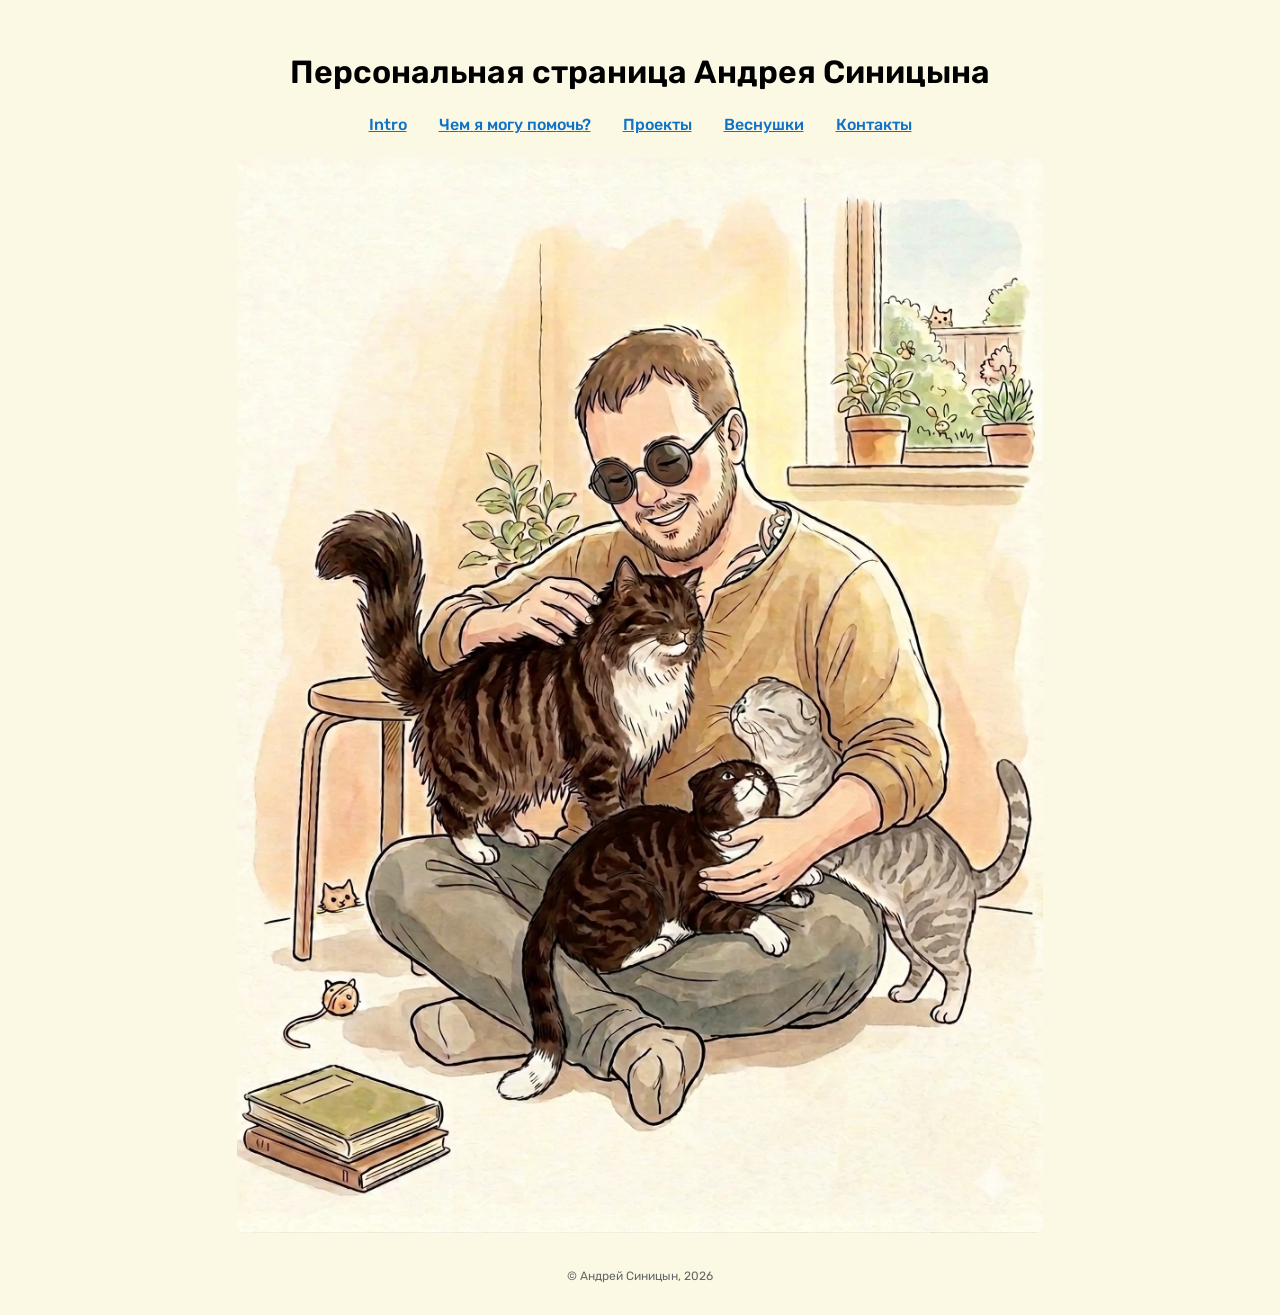
<file: index.html>
<!DOCTYPE html>
<html lang="ru">
<head>
    <meta charset="UTF-8">
    <meta name="viewport" content="width=device-width, initial-scale=1.0">
    <title>Персональная страница Андрея Синицына</title>
    <meta property="og:type" content="website">
    <meta property="og:site_name" content="Андрей Синицын">
    <meta property="og:locale" content="ru_RU">
    <meta property="og:title" content="Андрей Синицын">
    <meta property="og:description" content="Персональная страница Андрея Синицына: инфраструктура, консалтинг, проекты и веснушки.">
    <meta property="og:url" content="https://andrey.sinits.in/index.html">
    <meta name="twitter:card" content="summary">
    <meta name="description" content="Персональная страница Андрея Синицына: инфраструктура, консалтинг, проекты и веснушки.">
    <link rel="preconnect" href="https://fonts.googleapis.com">
    <link rel="preconnect" href="https://fonts.gstatic.com" crossorigin>
    <link href="https://fonts.googleapis.com/css2?family=Rubik:ital,wght@0,300..900;1,300..900&display=swap" rel="stylesheet">
    <link rel="icon" href="/favicon.ico" sizes="any">
    <link rel="icon" type="image/png" sizes="32x32" href="/favicon-32x32.png">
    <link rel="icon" type="image/png" sizes="16x16" href="/favicon-16x16.png">
    <link rel="apple-touch-icon" href="/apple-touch-icon.png">
    <link rel="manifest" href="/site.webmanifest">
    <link rel="stylesheet" href="/styles.css">
    <!-- Yandex.Metrika counter --> <script type="text/javascript" > (function(m,e,t,r,i,k,a){m[i]=m[i]||function(){(m[i].a=m[i].a||[]).push(arguments)}; m[i].l=1*new Date(); for (var j = 0; j < document.scripts.length; j++) {if (document.scripts[j].src === r) { return; }} k=e.createElement(t),a=e.getElementsByTagName(t)[0],k.async=1,k.src=r,a.parentNode.insertBefore(k,a)}) (window, document, "script", "https://mc.yandex.ru/metrika/tag.js", "ym"); ym(94770111, "init", { clickmap:true, trackLinks:true, accurateTrackBounce:true }); </script><!-- /Yandex.Metrika counter -->
</head>
<body>
    <noscript><div><img src="https://mc.yandex.ru/watch/94770111" style="position:absolute; left:-9999px;" alt=""></div></noscript>
    <h1>Персональная страница Андрея Синицына</h1>

    <nav>
        <a href="/intro.html">Intro</a>
        <a class="blink-link" href="/services.html"><span style="--i:0">Ч</span><span style="--i:1">е</span><span style="--i:2">м</span> <span style="--i:3">я</span> <span style="--i:4">м</span><span style="--i:5">о</span><span style="--i:6">г</span><span style="--i:7">у</span> <span style="--i:8">п</span><span style="--i:9">о</span><span style="--i:10">м</span><span style="--i:11">о</span><span style="--i:12">ч</span><span style="--i:13">ь</span><span style="--i:14">?</span></a>
        <a href="/projects.html">Проекты</a>
        <a href="/freckles.html">Веснушки</a>
        <a href="/contacts.html">Контакты</a>
    </nav>

    <div class="hero">
        <a href="/intro.html"><img src="/pic3.webp" alt="Andrey Sinitsyn"></a>
    </div>

    <footer>&copy; Андрей Синицын, 2026</footer>
    <script src="/script.js" defer></script>
</body>
</html>
</file>
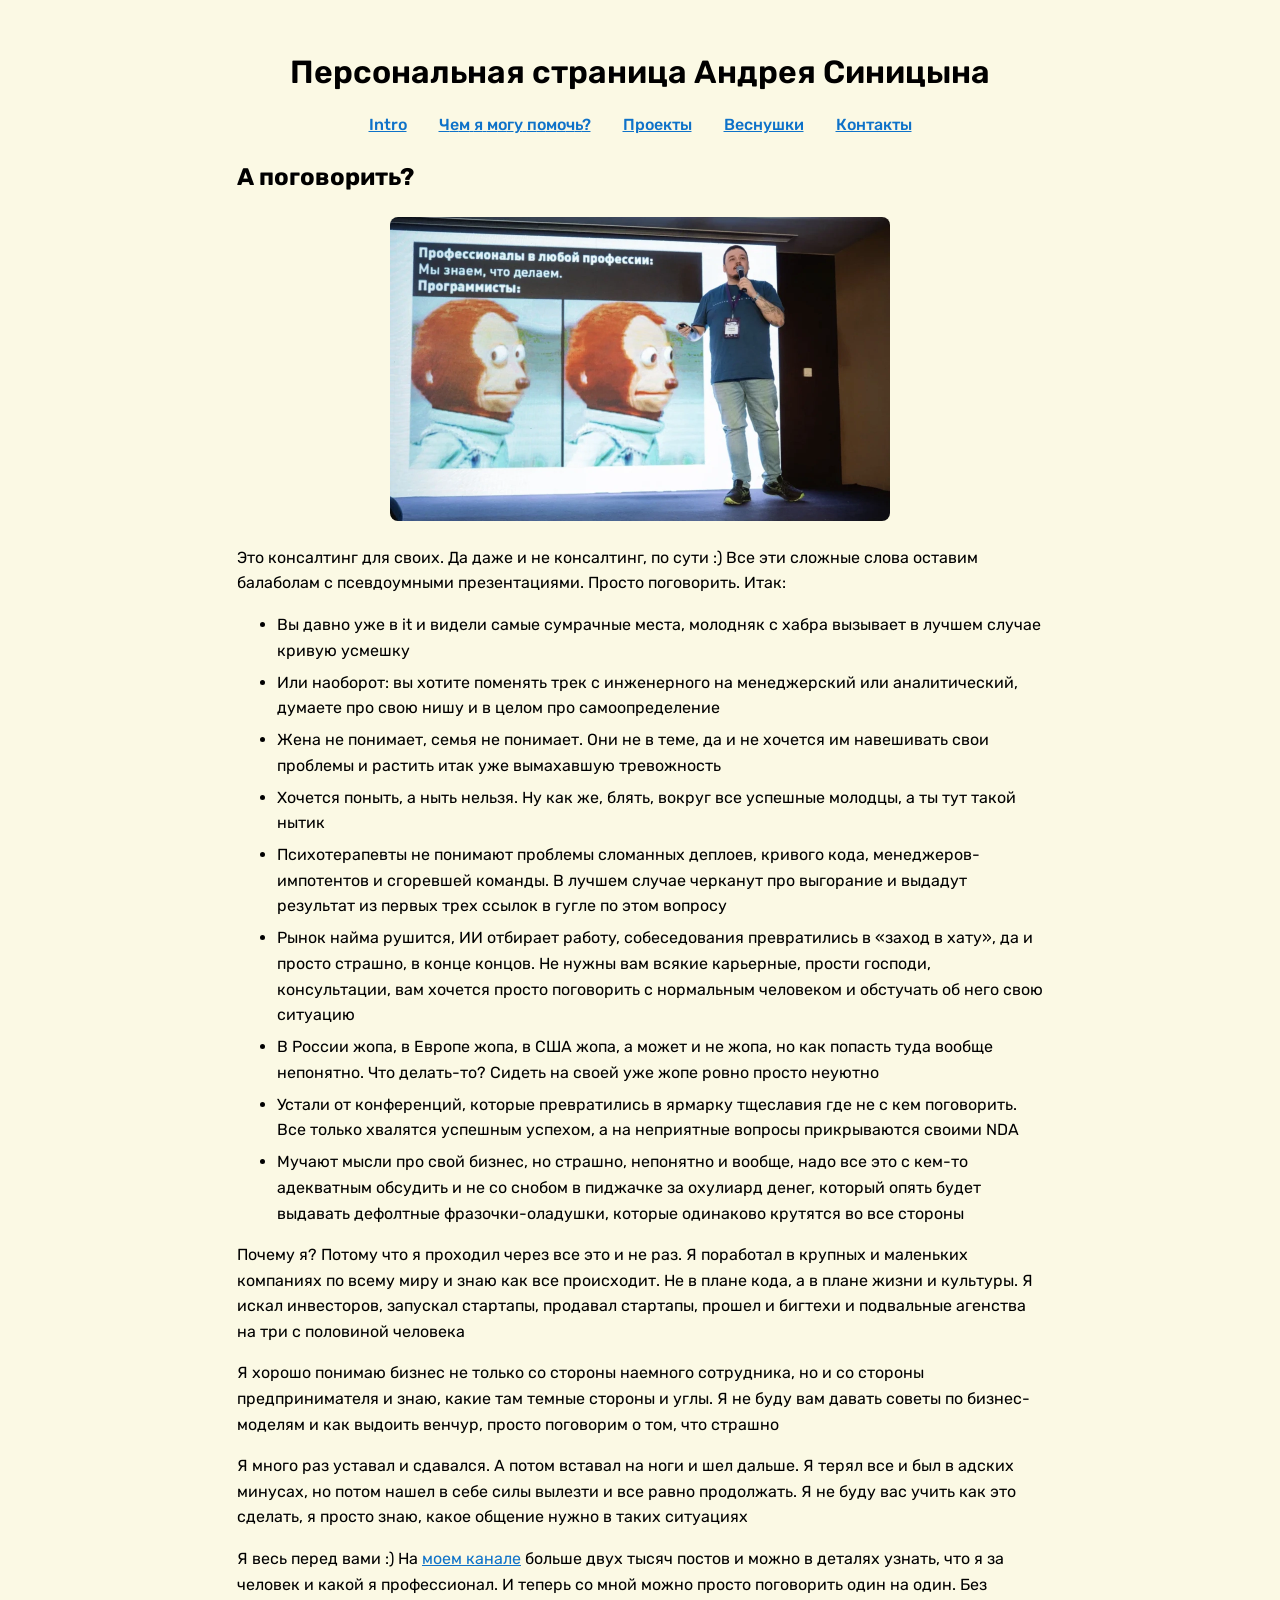
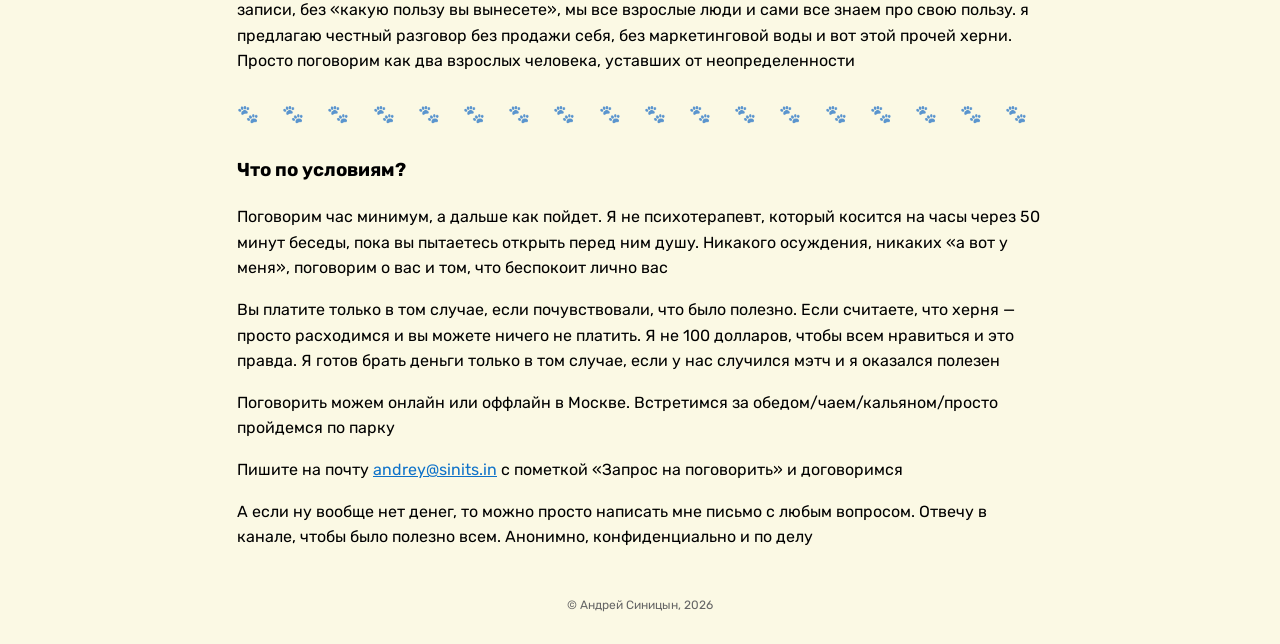
<file: consulting_private_talk.html>
<!DOCTYPE html>
<html lang="ru">
<head>
    <meta charset="UTF-8">
    <meta name="viewport" content="width=device-width, initial-scale=1.0">
    <title>Консультации — Андрей Синицын</title>
    <meta property="og:type" content="website">
    <meta property="og:site_name" content="Андрей Синицын">
    <meta property="og:locale" content="ru_RU">
    <meta property="og:title" content="А поговорить?">
    <meta property="og:description" content="Консалтинг для своих — просто разговор для тех, кто давно в IT и видел самые сумрачные места.">
    <meta property="og:url" content="https://andrey.sinits.in/consulting_private_talk.html">
    <meta name="twitter:card" content="summary">
    <meta name="description" content="Консалтинг для своих — просто разговор для тех, кто давно в IT и видел самые сумрачные места.">
    <link rel="preconnect" href="https://fonts.googleapis.com">
    <link rel="preconnect" href="https://fonts.gstatic.com" crossorigin>
    <link href="https://fonts.googleapis.com/css2?family=Rubik:ital,wght@0,300..900;1,300..900&display=swap" rel="stylesheet">
    <link rel="icon" href="/favicon.ico" sizes="any">
    <link rel="icon" type="image/png" sizes="32x32" href="/favicon-32x32.png">
    <link rel="icon" type="image/png" sizes="16x16" href="/favicon-16x16.png">
    <link rel="apple-touch-icon" href="/apple-touch-icon.png">
    <link rel="manifest" href="/site.webmanifest">
    <link rel="stylesheet" href="/styles.css">
    <!-- Yandex.Metrika counter --> <script type="text/javascript" > (function(m,e,t,r,i,k,a){m[i]=m[i]||function(){(m[i].a=m[i].a||[]).push(arguments)}; m[i].l=1*new Date(); for (var j = 0; j < document.scripts.length; j++) {if (document.scripts[j].src === r) { return; }} k=e.createElement(t),a=e.getElementsByTagName(t)[0],k.async=1,k.src=r,a.parentNode.insertBefore(k,a)}) (window, document, "script", "https://mc.yandex.ru/metrika/tag.js", "ym"); ym(94770111, "init", { clickmap:true, trackLinks:true, accurateTrackBounce:true }); </script><!-- /Yandex.Metrika counter -->
</head>
<body>
    <noscript><div><img src="https://mc.yandex.ru/watch/94770111" style="position:absolute; left:-9999px;" alt=""></div></noscript>
    <h1><a href="/">Персональная страница Андрея Синицына</a></h1>

    <nav>
        <a href="/intro.html">Intro</a>
        <a class="blink-link" href="/services.html"><span style="--i:0">Ч</span><span style="--i:1">е</span><span style="--i:2">м</span> <span style="--i:3">я</span> <span style="--i:4">м</span><span style="--i:5">о</span><span style="--i:6">г</span><span style="--i:7">у</span> <span style="--i:8">п</span><span style="--i:9">о</span><span style="--i:10">м</span><span style="--i:11">о</span><span style="--i:12">ч</span><span style="--i:13">ь</span><span style="--i:14">?</span></a>
        <a href="/projects.html">Проекты</a>
        <a href="/freckles.html">Веснушки</a>
        <a href="/contacts.html">Контакты</a>
    </nav>

    <div class="content">
        <h2>А поговорить?</h2>
        <img class="centered" src="/a_pogovorit.webp">
        <p>Это консалтинг для своих. Да даже и не консалтинг, по сути :) Все эти сложные слова оставим балаболам с псевдоумными презентациями. Просто поговорить. Итак:</p>

        <ul>
            <li>Вы давно уже в it и видели самые сумрачные места, молодняк с хабра вызывает в лучшем случае кривую усмешку</li>
            <li>Или наоборот: вы хотите поменять трек с инженерного на менеджерский или аналитический, думаете про свою нишу и в целом про самоопределение</li>
            <li>Жена не понимает, семья не понимает. Они не в теме, да и не хочется им навешивать свои проблемы и растить итак уже вымахавшую тревожность</li>
            <li>Хочется поныть, а ныть нельзя. Ну как же, блять, вокруг все успешные молодцы, а ты тут такой нытик</li>
            <li>Психотерапевты не понимают проблемы сломанных деплоев, кривого кода, менеджеров-импотентов и сгоревшей команды. В лучшем случае черканут про выгорание и выдадут результат из первых трех ссылок в гугле по этом вопросу</li>
            <li>Рынок найма рушится, ИИ отбирает работу, собеседования превратились в &laquo;заход в хату&raquo;, да и просто страшно, в конце концов. Не нужны вам всякие карьерные, прости господи, консультации, вам хочется просто поговорить с нормальным человеком и обстучать об него свою ситуацию</li>
            <li>В России жопа, в Европе жопа, в США жопа, а может и не жопа, но как попасть туда вообще непонятно. Что делать-то? Сидеть на своей уже жопе ровно просто неуютно</li>
            <li>Устали от конференций, которые превратились в ярмарку тщеславия где не с кем поговорить. Все только хвалятся успешным успехом, а на неприятные вопросы прикрываются своими NDA</li>
            <li>Мучают мысли про свой бизнес, но страшно, непонятно и вообще, надо все это с кем-то адекватным обсудить и не со снобом в пиджачке за охулиард денег, который опять будет выдавать дефолтные фразочки-оладушки, которые одинаково крутятся во все стороны</li>
        </ul>

        <p>Почему я? Потому что я проходил через все это и не раз. Я поработал в крупных и маленьких компаниях по всему миру и знаю как все происходит. Не в плане кода, а в плане жизни и культуры. Я искал инвесторов, запускал стартапы, продавал стартапы, прошел и бигтехи и подвальные агенства на три с половиной человека</p>

        <p>Я хорошо понимаю бизнес не только со стороны наемного сотрудника, но и со стороны предпринимателя и знаю, какие там темные стороны и углы. Я не буду вам давать советы по бизнес-моделям и как выдоить венчур, просто поговорим о том, что страшно</p>

        <p>Я много раз уставал и сдавался. А потом вставал на ноги и шел дальше. Я терял все и был в адских минусах, но потом нашел в себе силы вылезти и все равно продолжать. Я не буду вас учить как это сделать, я просто знаю, какое общение нужно в таких ситуациях</p>

        <p>Я весь перед вами :) На <a href="https://t.me/boombah_in_da_house">моем канале</a> больше двух тысяч постов и можно в деталях узнать, что я за человек и какой я профессионал. И теперь со мной можно просто поговорить один на один. Без записи, без &laquo;какую пользу вы вынесете&raquo;, мы все взрослые люди и сами все знаем про свою пользу. я предлагаю честный разговор без продажи себя, без маркетинговой воды и вот этой прочей херни. Просто поговорим как два взрослых человека, уставших от неопределенности</p>

        <hr>

        <h3>Что по условиям?</h3>
        <p>Поговорим час минимум, а дальше как пойдет. Я не психотерапевт, который косится на часы через 50 минут беседы, пока вы пытаетесь открыть перед ним душу. Никакого осуждения, никаких &laquo;а вот у меня&raquo;, поговорим о вас и том, что беспокоит лично вас</p>

        <p>Вы платите только в том случае, если почувствовали, что было полезно. Если считаете, что херня — просто расходимся и вы можете ничего не платить. Я не 100 долларов, чтобы всем нравиться и это правда. Я готов брать деньги только в том случае, если у нас случился мэтч и я оказался полезен</p>

        <p>Поговорить можем онлайн или оффлайн в Москве. Встретимся за обедом/чаем/кальяном/просто пройдемся по парку</p>

        <p>Пишите на почту <a href="mailto:andrey@sinits.in">andrey@sinits.in</a> с пометкой &laquo;Запрос на поговорить&raquo; и договоримся</p>

        <p>А если ну вообще нет денег, то можно просто написать мне письмо с любым вопросом. Отвечу в канале, чтобы было полезно всем. Анонимно, конфиденциально и по делу</p>
    </div>

    <footer>&copy; Андрей Синицын, 2026</footer>
    <script src="/script.js" defer></script>
</body>
</html>
</file>
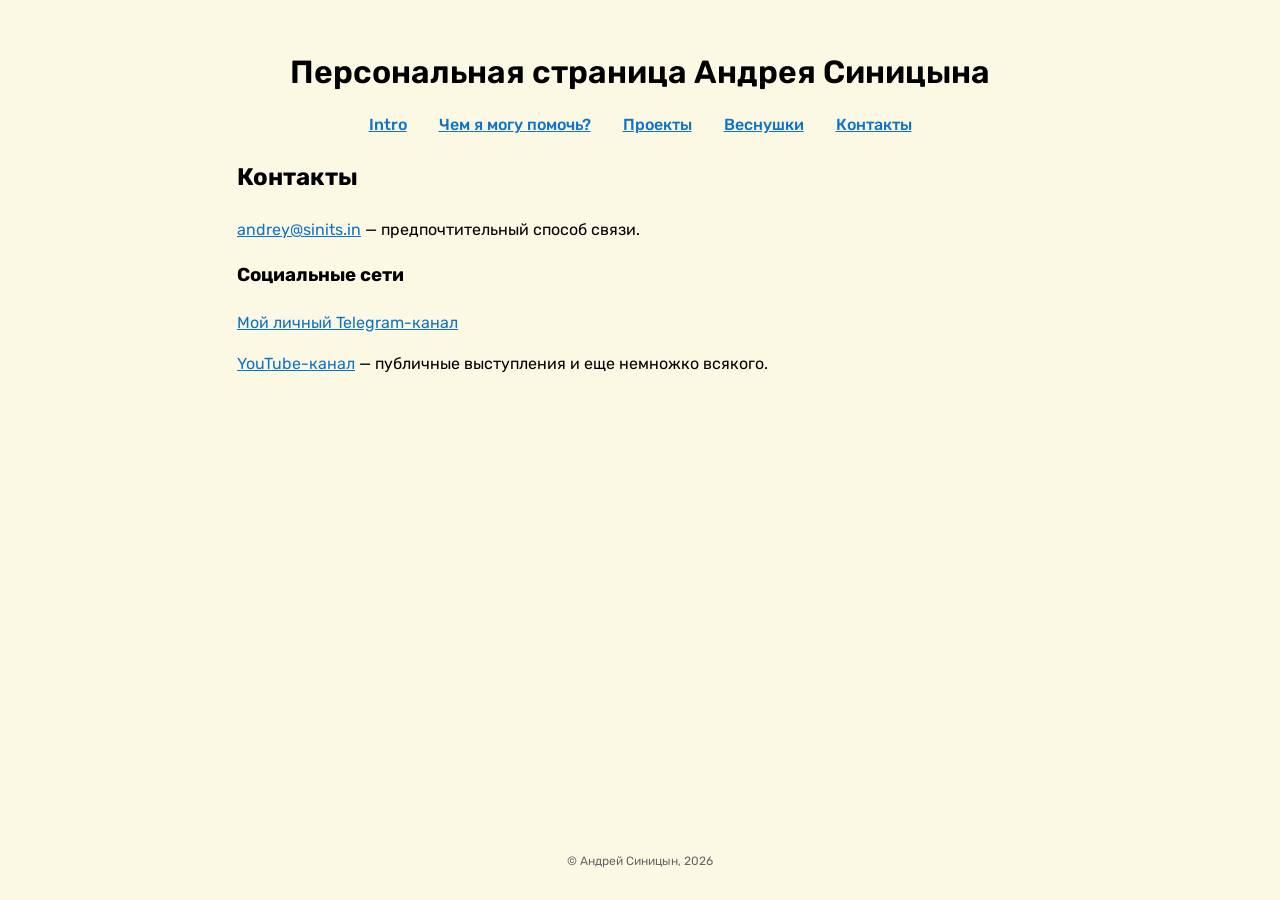
<file: contacts.html>
<!DOCTYPE html>
<html lang="ru">
<head>
    <meta charset="UTF-8">
    <meta name="viewport" content="width=device-width, initial-scale=1.0">
    <title>Контакты — Андрей Синицын</title>
    <meta property="og:type" content="website">
    <meta property="og:site_name" content="Андрей Синицын">
    <meta property="og:locale" content="ru_RU">
    <meta property="og:title" content="Контакты">
    <meta property="og:description" content="Как со мной связаться: почта, личный Telegram-канал, YouTube и соцсети.">
    <meta property="og:url" content="https://andrey.sinits.in/contacts.html">
    <meta name="twitter:card" content="summary">
    <meta name="description" content="Как со мной связаться: почта, личный Telegram-канал, YouTube и соцсети.">
    <link rel="preconnect" href="https://fonts.googleapis.com">
    <link rel="preconnect" href="https://fonts.gstatic.com" crossorigin>
    <link href="https://fonts.googleapis.com/css2?family=Rubik:ital,wght@0,300..900;1,300..900&display=swap" rel="stylesheet">
    <link rel="icon" href="/favicon.ico" sizes="any">
    <link rel="icon" type="image/png" sizes="32x32" href="/favicon-32x32.png">
    <link rel="icon" type="image/png" sizes="16x16" href="/favicon-16x16.png">
    <link rel="apple-touch-icon" href="/apple-touch-icon.png">
    <link rel="manifest" href="/site.webmanifest">
    <link rel="stylesheet" href="/styles.css">
    <!-- Yandex.Metrika counter --> <script type="text/javascript" > (function(m,e,t,r,i,k,a){m[i]=m[i]||function(){(m[i].a=m[i].a||[]).push(arguments)}; m[i].l=1*new Date(); for (var j = 0; j < document.scripts.length; j++) {if (document.scripts[j].src === r) { return; }} k=e.createElement(t),a=e.getElementsByTagName(t)[0],k.async=1,k.src=r,a.parentNode.insertBefore(k,a)}) (window, document, "script", "https://mc.yandex.ru/metrika/tag.js", "ym"); ym(94770111, "init", { clickmap:true, trackLinks:true, accurateTrackBounce:true }); </script><!-- /Yandex.Metrika counter -->
</head>
<body>
    <noscript><div><img src="https://mc.yandex.ru/watch/94770111" style="position:absolute; left:-9999px;" alt=""></div></noscript>
    <h1><a href="/">Персональная страница Андрея Синицына</a></h1>

    <nav>
        <a href="/intro.html">Intro</a>
        <a class="blink-link" href="/services.html"><span style="--i:0">Ч</span><span style="--i:1">е</span><span style="--i:2">м</span> <span style="--i:3">я</span> <span style="--i:4">м</span><span style="--i:5">о</span><span style="--i:6">г</span><span style="--i:7">у</span> <span style="--i:8">п</span><span style="--i:9">о</span><span style="--i:10">м</span><span style="--i:11">о</span><span style="--i:12">ч</span><span style="--i:13">ь</span><span style="--i:14">?</span></a>
        <a href="/projects.html">Проекты</a>
        <a href="/freckles.html">Веснушки</a>
        <a href="/contacts.html">Контакты</a>
    </nav>

    <div class="content">
        <h2>Контакты</h2>

        <p><a href="mailto:andrey@sinits.in">andrey@sinits.in</a> — предпочтительный способ связи.</p>
        <!-- <p><a href="https://www.linkedin.com/in/andreysinitsyn/">➡️ Наймите меня!</a> Если инфраструктура не даёт вам спать по ночам — давайте поговорим.</p> -->

        <h3>Социальные сети</h3>
        <p><a href="https://t.me/boombah_in_da_house">Мой личный Telegram-канал</a></p>
        <p><a href="https://www.youtube.com/@AndreySinitsyn">YouTube-канал</a> — публичные выступления и еще немножко всякого.</p>
    </div>

    <footer>&copy; Андрей Синицын, 2026</footer>
    <script src="/script.js" defer></script>
</body>
</html>
</file>
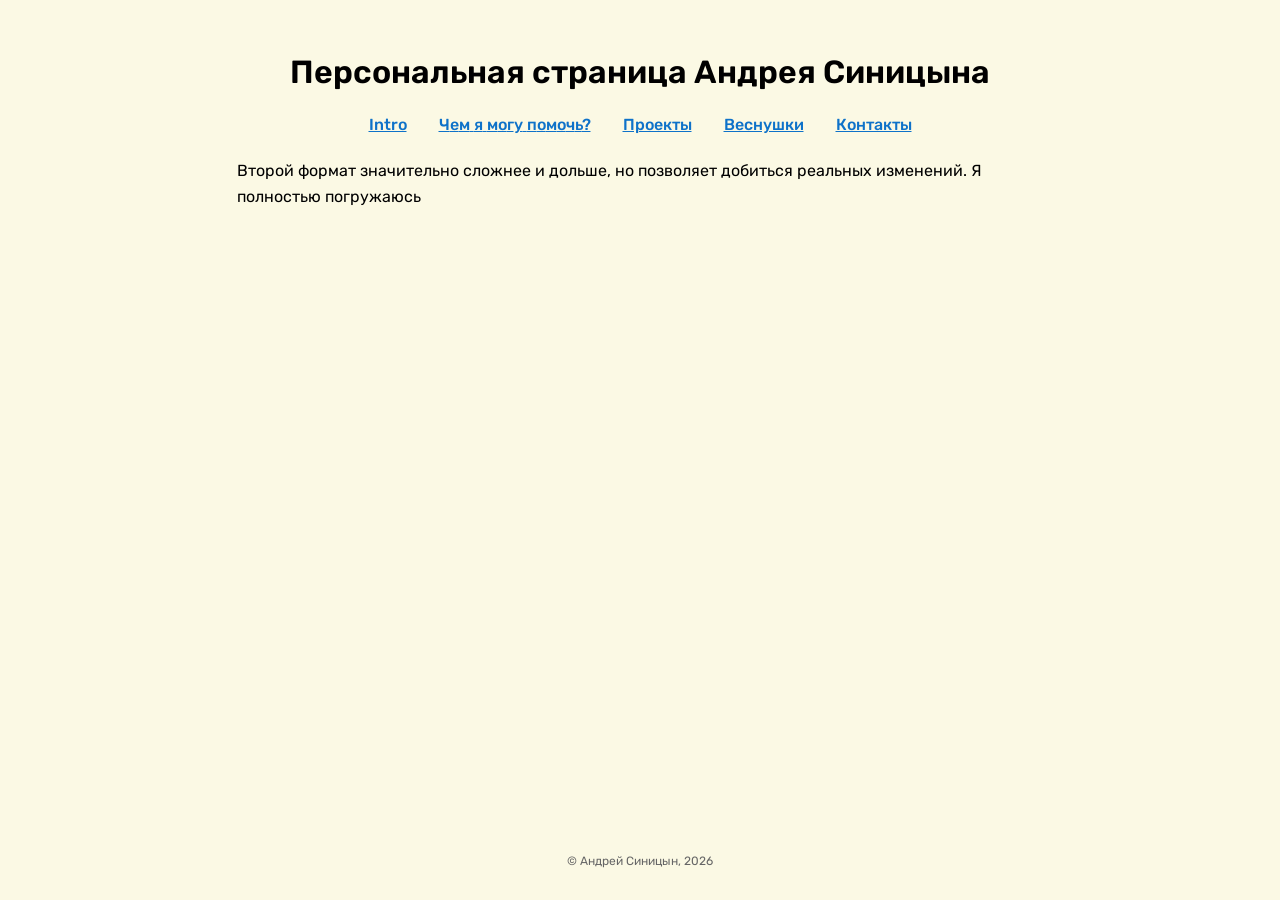
<file: execution.html>
<!DOCTYPE html>
<html lang="ru">
<head>
    <meta charset="UTF-8">
    <meta name="viewport" content="width=device-width, initial-scale=1.0">
    <title>Execution — Андрей Синицын</title>
    <meta property="og:type" content="website">
    <meta property="og:site_name" content="Андрей Синицын">
    <meta property="og:locale" content="ru_RU">
    <meta property="og:title" content="Execution">
    <meta property="og:description" content="Формат глубокого погружения, который позволяет добиться реальных изменений в инфраструктуре.">
    <meta property="og:url" content="https://andrey.sinits.in/execution.html">
    <meta name="twitter:card" content="summary">
    <meta name="description" content="Формат глубокого погружения, который позволяет добиться реальных изменений в инфраструктуре.">
    <link rel="preconnect" href="https://fonts.googleapis.com">
    <link rel="preconnect" href="https://fonts.gstatic.com" crossorigin>
    <link href="https://fonts.googleapis.com/css2?family=Rubik:ital,wght@0,300..900;1,300..900&display=swap" rel="stylesheet">
    <link rel="icon" href="/favicon.ico" sizes="any">
    <link rel="icon" type="image/png" sizes="32x32" href="/favicon-32x32.png">
    <link rel="icon" type="image/png" sizes="16x16" href="/favicon-16x16.png">
    <link rel="apple-touch-icon" href="/apple-touch-icon.png">
    <link rel="manifest" href="/site.webmanifest">
    <link rel="stylesheet" href="/styles.css">
    <!-- Yandex.Metrika counter --> <script type="text/javascript" > (function(m,e,t,r,i,k,a){m[i]=m[i]||function(){(m[i].a=m[i].a||[]).push(arguments)}; m[i].l=1*new Date(); for (var j = 0; j < document.scripts.length; j++) {if (document.scripts[j].src === r) { return; }} k=e.createElement(t),a=e.getElementsByTagName(t)[0],k.async=1,k.src=r,a.parentNode.insertBefore(k,a)}) (window, document, "script", "https://mc.yandex.ru/metrika/tag.js", "ym"); ym(94770111, "init", { clickmap:true, trackLinks:true, accurateTrackBounce:true }); </script><!-- /Yandex.Metrika counter -->
</head>
<body>
    <noscript><div><img src="https://mc.yandex.ru/watch/94770111" style="position:absolute; left:-9999px;" alt=""></div></noscript>
    <h1><a href="/">Персональная страница Андрея Синицына</a></h1>

    <nav>
        <a href="/intro.html">Intro</a>
        <a class="blink-link" href="/services.html"><span style="--i:0">Ч</span><span style="--i:1">е</span><span style="--i:2">м</span> <span style="--i:3">я</span> <span style="--i:4">м</span><span style="--i:5">о</span><span style="--i:6">г</span><span style="--i:7">у</span> <span style="--i:8">п</span><span style="--i:9">о</span><span style="--i:10">м</span><span style="--i:11">о</span><span style="--i:12">ч</span><span style="--i:13">ь</span><span style="--i:14">?</span></a>
        <a href="/projects.html">Проекты</a>
        <a href="/freckles.html">Веснушки</a>
        <a href="/contacts.html">Контакты</a>
    </nav>

    <div class="content">
        <p>Второй формат значительно сложнее и дольше, но позволяет добиться реальных изменений. Я полностью погружаюсь</p>
    </div>

    <footer>&copy; Андрей Синицын, 2026</footer>
    <script src="/script.js" defer></script>
</body>
</html>
</file>
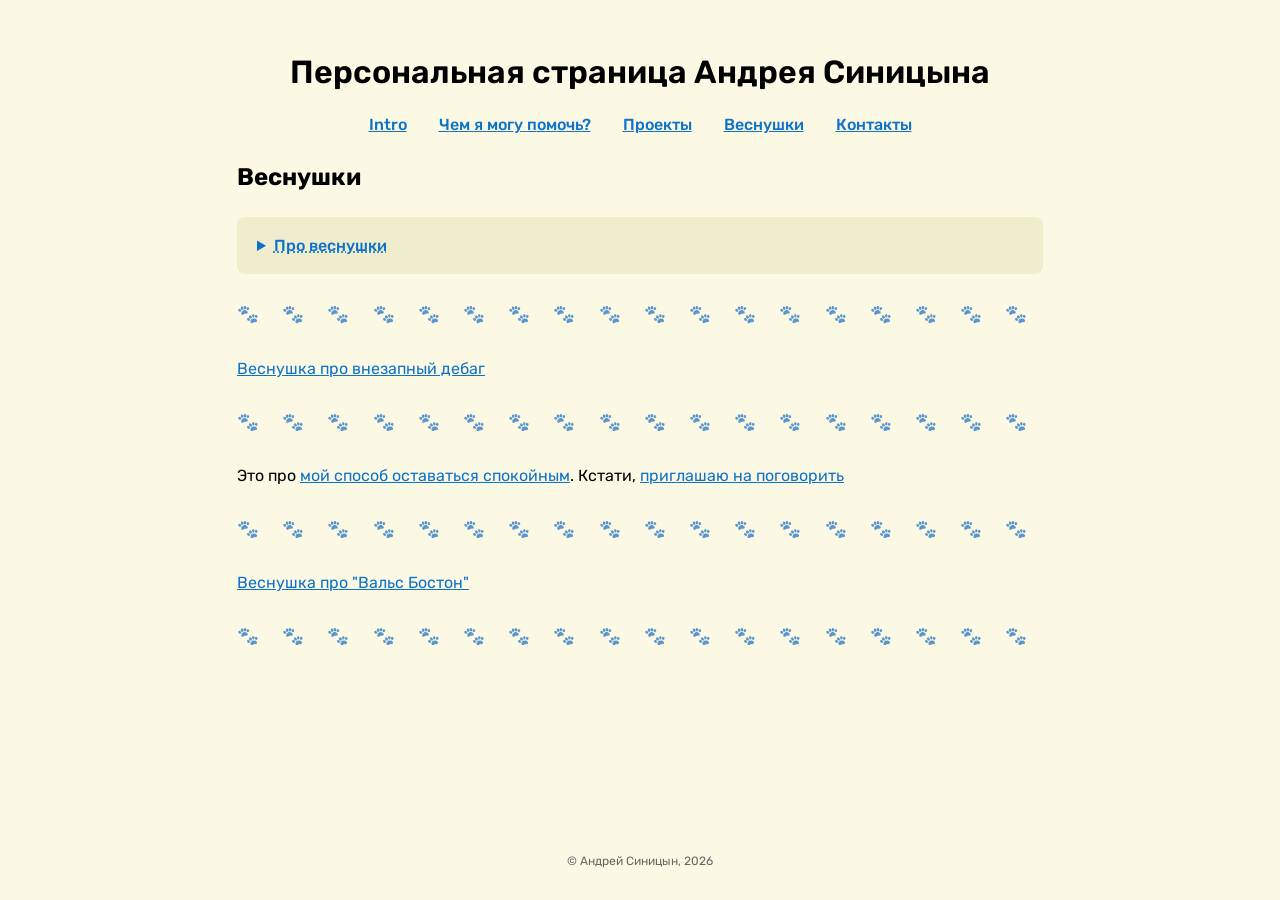
<file: freckles.html>
<!DOCTYPE html>
<html lang="ru">
<head>
    <meta charset="UTF-8">
    <meta name="viewport" content="width=device-width, initial-scale=1.0">
    <title>Веснушки — Андрей Синицын</title>
    <meta property="og:type" content="website">
    <meta property="og:site_name" content="Андрей Синицын">
    <meta property="og:locale" content="ru_RU">
    <meta property="og:title" content="Веснушки">
    <meta property="og:description" content="Веснушки то появляются, то пропадают — всякое временное и личное, что зависит только от моего настроения.">
    <meta property="og:url" content="https://andrey.sinits.in/freckles.html">
    <meta name="twitter:card" content="summary">
    <meta name="description" content="Веснушки то появляются, то пропадают — всякое временное и личное, что зависит только от моего настроения.">
    <link rel="preconnect" href="https://fonts.googleapis.com">
    <link rel="preconnect" href="https://fonts.gstatic.com" crossorigin>
    <link href="https://fonts.googleapis.com/css2?family=Rubik:ital,wght@0,300..900;1,300..900&display=swap" rel="stylesheet">
    <link rel="icon" href="/favicon.ico" sizes="any">
    <link rel="icon" type="image/png" sizes="32x32" href="/favicon-32x32.png">
    <link rel="icon" type="image/png" sizes="16x16" href="/favicon-16x16.png">
    <link rel="apple-touch-icon" href="/apple-touch-icon.png">
    <link rel="manifest" href="/site.webmanifest">
    <link rel="stylesheet" href="/styles.css">
    <!-- Yandex.Metrika counter --> <script type="text/javascript" > (function(m,e,t,r,i,k,a){m[i]=m[i]||function(){(m[i].a=m[i].a||[]).push(arguments)}; m[i].l=1*new Date(); for (var j = 0; j < document.scripts.length; j++) {if (document.scripts[j].src === r) { return; }} k=e.createElement(t),a=e.getElementsByTagName(t)[0],k.async=1,k.src=r,a.parentNode.insertBefore(k,a)}) (window, document, "script", "https://mc.yandex.ru/metrika/tag.js", "ym"); ym(94770111, "init", { clickmap:true, trackLinks:true, accurateTrackBounce:true }); </script><!-- /Yandex.Metrika counter -->
</head>
<body>
    <noscript><div><img src="https://mc.yandex.ru/watch/94770111" style="position:absolute; left:-9999px;" alt=""></div></noscript>
    <h1><a href="/">Персональная страница Андрея Синицына</a></h1>

    <nav>
        <a href="/intro.html">Intro</a>
        <a class="blink-link" href="/services.html"><span style="--i:0">Ч</span><span style="--i:1">е</span><span style="--i:2">м</span> <span style="--i:3">я</span> <span style="--i:4">м</span><span style="--i:5">о</span><span style="--i:6">г</span><span style="--i:7">у</span> <span style="--i:8">п</span><span style="--i:9">о</span><span style="--i:10">м</span><span style="--i:11">о</span><span style="--i:12">ч</span><span style="--i:13">ь</span><span style="--i:14">?</span></a>
        <a href="/projects.html">Проекты</a>
        <a href="/freckles.html">Веснушки</a>
        <a href="/contacts.html">Контакты</a>
    </nav>

    <div class="content">
        <h2>Веснушки</h2>
        <details>
            <summary>Про веснушки</summary>
            <p>Я очень люблю веснушки. Сам я зимний ребеной и веснушек у меня нет, но мне они очень нравятся. И вот поэтому появилась эта страничка. А еще мне очень нравится слово "Freckles" и я несколько лет думал, куда его можно применить. И вот придумал.</p>

            <p>Веснушки то появляются, то пропадают. Так и все, что есть на этой странице, оно временное и зависит от моего настроения, состояния, фазы луны, погоды на Марсе и вообще чего угодно.<br />Заходите иногда посмотреть на веснушки =)</p>
            <p>Веснушки хороши тем, что они могут выглядеть как угодно и все равно оставаться милыми. И еще они делают этот <i>серьезный</i> сайт не таким уж и серьезным.</p>
        <p>Я не придумал правил для веснушек пока что, а может и совсем не придумаю. Это не страшно =)</p>
        </details>
        <hr>
        <p><a href="/freckles/fucking_ipv6.html">Веснушка про внезапный дебаг</a></p>
        <hr>
        <p>Это про <a href="https://www.youtube.com/watch?v=88lQwdOFr3o">мой способ оставаться спокойным</a>. Кстати, <a href="/consulting_private_talk.html">приглашаю на поговорить</a></p>
        <hr>
        <p><a href="/freckles/waltz_boston.html">Веснушка про "Вальс Бостон"</a></p>
        <hr>
    </div>

    <footer>&copy; Андрей Синицын, 2026</footer>
    <script src="/script.js" defer></script>
</body>
</html>
</file>
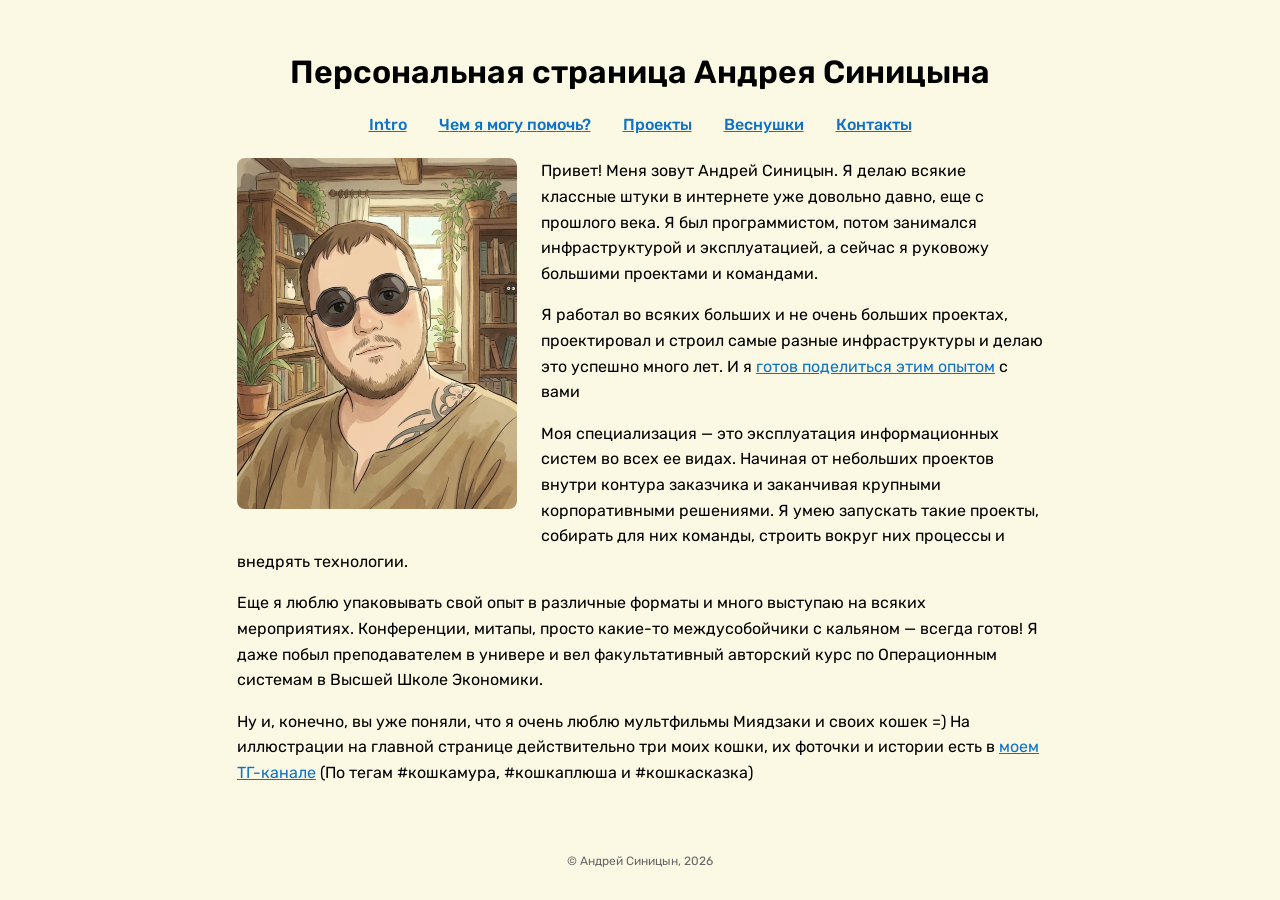
<file: intro.html>
<!DOCTYPE html>
<html lang="ru">
<head>
    <meta charset="UTF-8">
    <meta name="viewport" content="width=device-width, initial-scale=1.0">
    <title>Intro — Андрей Синицын</title>
    <meta property="og:type" content="website">
    <meta property="og:site_name" content="Андрей Синицын">
    <meta property="og:locale" content="ru_RU">
    <meta property="og:title" content="Intro">
    <meta property="og:description" content="Привет! Меня зовут Андрей Синицын. Делаю классные штуки в интернете ещё с прошлого века: от программирования до руководства большими проектами.">
    <meta property="og:url" content="https://andrey.sinits.in/intro.html">
    <meta name="twitter:card" content="summary">
    <meta name="description" content="Привет! Меня зовут Андрей Синицын. Делаю классные штуки в интернете ещё с прошлого века: от программирования до руководства большими проектами.">
    <link rel="preconnect" href="https://fonts.googleapis.com">
    <link rel="preconnect" href="https://fonts.gstatic.com" crossorigin>
    <link href="https://fonts.googleapis.com/css2?family=Rubik:ital,wght@0,300..900;1,300..900&display=swap" rel="stylesheet">
    <link rel="icon" href="/favicon.ico" sizes="any">
    <link rel="icon" type="image/png" sizes="32x32" href="/favicon-32x32.png">
    <link rel="icon" type="image/png" sizes="16x16" href="/favicon-16x16.png">
    <link rel="apple-touch-icon" href="/apple-touch-icon.png">
    <link rel="manifest" href="/site.webmanifest">
    <link rel="stylesheet" href="/styles.css">
    <!-- Yandex.Metrika counter --> <script type="text/javascript" > (function(m,e,t,r,i,k,a){m[i]=m[i]||function(){(m[i].a=m[i].a||[]).push(arguments)}; m[i].l=1*new Date(); for (var j = 0; j < document.scripts.length; j++) {if (document.scripts[j].src === r) { return; }} k=e.createElement(t),a=e.getElementsByTagName(t)[0],k.async=1,k.src=r,a.parentNode.insertBefore(k,a)}) (window, document, "script", "https://mc.yandex.ru/metrika/tag.js", "ym"); ym(94770111, "init", { clickmap:true, trackLinks:true, accurateTrackBounce:true }); </script><!-- /Yandex.Metrika counter -->
</head>
<body>
    <noscript><div><img src="https://mc.yandex.ru/watch/94770111" style="position:absolute; left:-9999px;" alt=""></div></noscript>
    <h1><a href="/">Персональная страница Андрея Синицына</a></h1>

    <nav>
        <a href="/intro.html">Intro</a>
        <a class="blink-link" href="/services.html"><span style="--i:0">Ч</span><span style="--i:1">е</span><span style="--i:2">м</span> <span style="--i:3">я</span> <span style="--i:4">м</span><span style="--i:5">о</span><span style="--i:6">г</span><span style="--i:7">у</span> <span style="--i:8">п</span><span style="--i:9">о</span><span style="--i:10">м</span><span style="--i:11">о</span><span style="--i:12">ч</span><span style="--i:13">ь</span><span style="--i:14">?</span></a>
        <a href="/projects.html">Проекты</a>
        <a href="/freckles.html">Веснушки</a>
        <a href="/contacts.html">Контакты</a>
    </nav>

    <div class="content">
        <img src="/intro.webp" alt="Андрей Синицын">
        <p>Привет! Меня зовут Андрей Синицын. Я делаю всякие классные штуки в интернете уже довольно давно, еще с прошлого века. Я был программистом, потом занимался инфраструктурой и эксплуатацией, а сейчас я руковожу большими проектами и командами.</p>

        <p>Я работал во всяких больших и не очень больших проектах, проектировал и строил самые разные инфраструктуры и делаю это успешно много лет. И я <a href="/services.html">готов поделиться этим опытом</a> с вами</p>

        <p>Моя специализация — это эксплуатация информационных систем во всех ее видах. Начиная от небольших проектов внутри контура заказчика и заканчивая крупными корпоративными решениями. Я умею запускать такие проекты, собирать для них команды, строить вокруг них процессы и внедрять технологии.</p>

        <p>Еще я люблю упаковывать свой опыт в различные форматы и много выступаю на всяких мероприятиях. Конференции, митапы, просто какие-то междусобойчики с кальяном — всегда готов! Я даже побыл преподавателем в универе и вел факультативный авторский курс по Операционным системам в Высшей Школе Экономики. <!--Ссылки на выступления есть в разделе <a href="/freckles.html">Веснушки</a> --></p>

        <p>Ну и, конечно, вы уже поняли, что я очень люблю мультфильмы Миядзаки и своих кошек =) На иллюстрации на главной странице действительно три моих кошки, их фоточки и истории есть в <a href="https://t.me/boombah_in_da_house">моем ТГ-канале</a> (По тегам #кошкамура, #кошкаплюша и #кошкасказка)</p>
    </div>

    <footer>&copy; Андрей Синицын, 2026</footer>
    <script src="/script.js" defer></script>
</body>
</html>
</file>
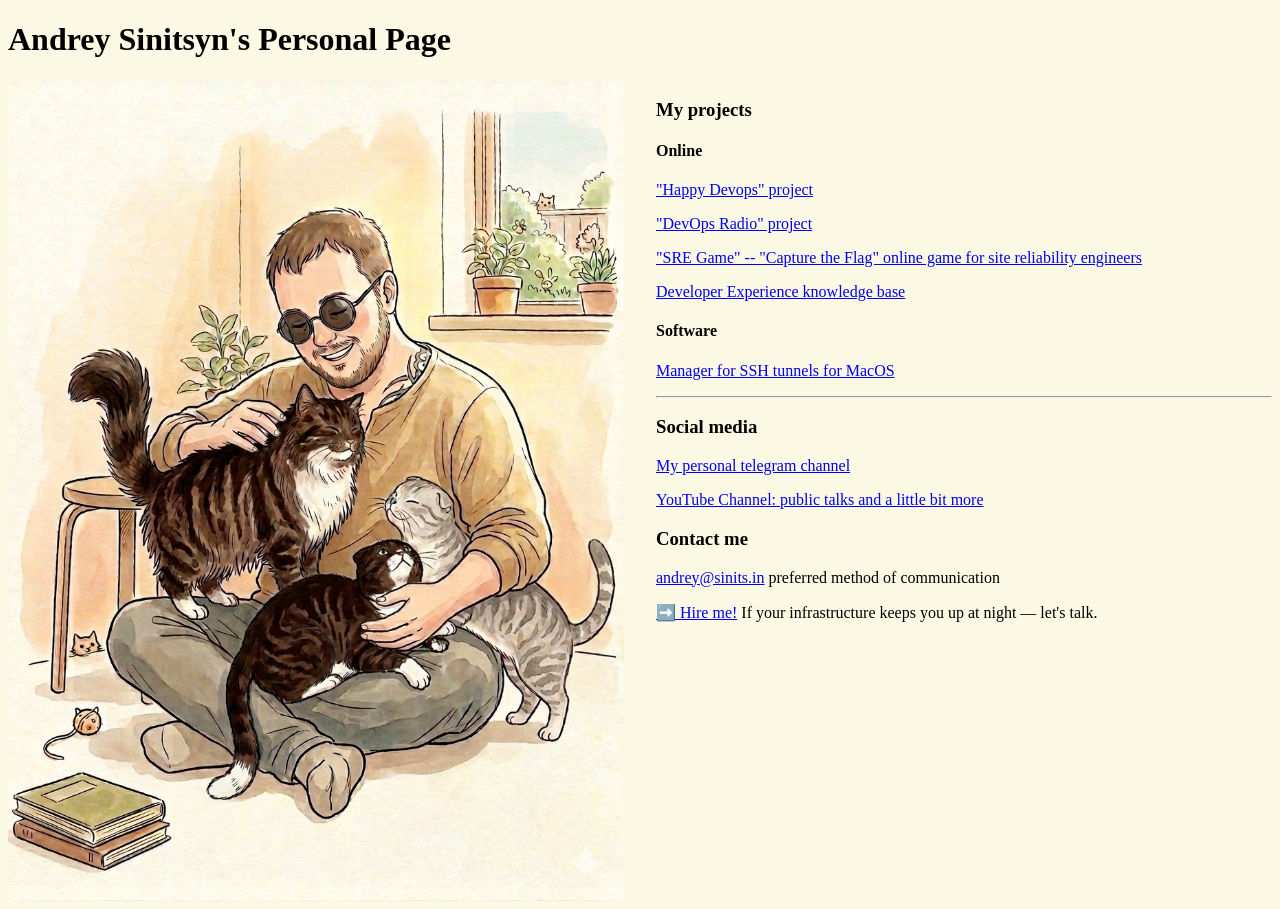
<file: old_index.html>
<!DOCTYPE HTML PUBLIC  "-//W3C//DTD HTML 4.01 Transitional//EN" "http://www.w3.org/TR/html4/loose.dtd">
<html lang="en">
<head>
      <style>
        body {
            background-color: #fbf9e4;
        }
    </style>

  <!-- Yandex.Metrika counter --> <script type="text/javascript" > (function(m,e,t,r,i,k,a){m[i]=m[i]||function(){(m[i].a=m[i].a||[]).push(arguments)}; m[i].l=1*new Date(); for (var j = 0; j < document.scripts.length; j++) {if (document.scripts[j].src === r) { return; }} k=e.createElement(t),a=e.getElementsByTagName(t)[0],k.async=1,k.src=r,a.parentNode.insertBefore(k,a)}) (window, document, "script", "https://mc.yandex.ru/metrika/tag.js", "ym"); ym(94770111, "init", { clickmap:true, trackLinks:true, accurateTrackBounce:true }); </script><!-- /Yandex.Metrika counter -->
  <META http-equiv="Content-Type" content="text/html; charset=UTF-8">
    <title>boombick place</title>
</head>
<body>
<noscript><div><img src="https://mc.yandex.ru/watch/94770111" style="position:absolute; left:-9999px;" alt=""></div></noscript>
<h1>Andrey Sinitsyn's Personal Page</h1>

  <div style="display: flex; gap: 2rem; align-items: flex-start; max-width: 1600px;">
  
  <div style="flex: 1;">
    <img src="/pic3.png" alt="I" style="width: 100%; border-radius: 8px;">
  </div>
  
  <div style="flex: 1;">
    <h3>My projects</h3>
    <h4>Online</h4>
<p><a href="https://happydevops.ru">"Happy Devops" project</a></p>
  <p><a href="https://devopsradio.ru">"DevOps Radio" project</a></p>
  <p><a href="https://srega.me">"SRE Game" -- "Capture the Flag" online game for site reliability engineers</a></p>
    <p><a href="https://dev-ex.ru">Developer Experience knowledge base</a></p>
    <h4>Software</h4>
    <p><a href="https://github.com/boombick/ssh-manager">Manager for SSH tunnels for MacOS</a></p>
    <hr />
    <h3>Social media</h3>
    <p><a href="https://t.me/boombah_in_da_house">My personal telegram channel</a></p>
    <p><a href="https://www.youtube.com/@AndreySinitsyn">YouTube Channel: public talks and a little bit more</a></p>
    

    <h3>Contact me</h3>
    <p><a href="mailto:andrey@sinits.in">andrey@sinits.in</a> preferred method of communication</p>
    <p><a href="https://www.linkedin.com/in/andreysinitsyn/">➡️ Hire me!</a> If your infrastructure keeps you up at night — let's talk.</p>

  </div>
  
</div>
      <!-- 
      - A long, long time ago, there were strange things called websites. 
      - Mom, bring us some medicine, Grandpa is feeling sick again 

      btw, there is more than one page... cul8r <3
      -->      

</body>
</html>
</file>
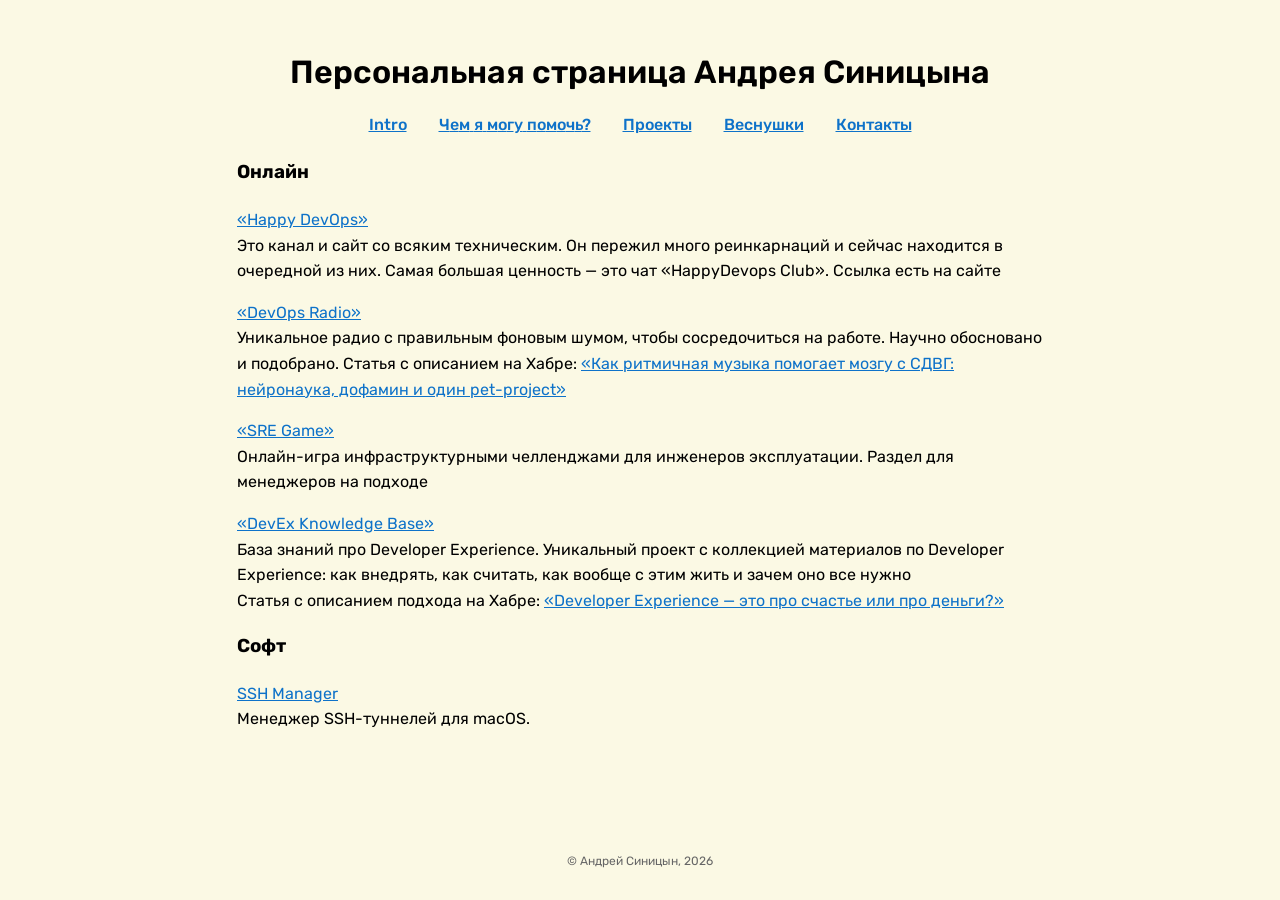
<file: projects.html>
<!DOCTYPE html>
<html lang="ru">
<head>
    <meta charset="UTF-8">
    <meta name="viewport" content="width=device-width, initial-scale=1.0">
    <title>Проекты — Андрей Синицын</title>
    <meta property="og:type" content="website">
    <meta property="og:site_name" content="Андрей Синицын">
    <meta property="og:locale" content="ru_RU">
    <meta property="og:title" content="Проекты">
    <meta property="og:description" content="Мои проекты: «Happy DevOps» и всякое другое — техническое и не очень.">
    <meta property="og:url" content="https://andrey.sinits.in/projects.html">
    <meta name="twitter:card" content="summary">
    <meta name="description" content="Мои проекты: «Happy DevOps» и всякое другое — техническое и не очень.">
    <link rel="preconnect" href="https://fonts.googleapis.com">
    <link rel="preconnect" href="https://fonts.gstatic.com" crossorigin>
    <link href="https://fonts.googleapis.com/css2?family=Rubik:ital,wght@0,300..900;1,300..900&display=swap" rel="stylesheet">
    <link rel="icon" href="/favicon.ico" sizes="any">
    <link rel="icon" type="image/png" sizes="32x32" href="/favicon-32x32.png">
    <link rel="icon" type="image/png" sizes="16x16" href="/favicon-16x16.png">
    <link rel="apple-touch-icon" href="/apple-touch-icon.png">
    <link rel="manifest" href="/site.webmanifest">
    <link rel="stylesheet" href="/styles.css">
    <!-- Yandex.Metrika counter --> <script type="text/javascript" > (function(m,e,t,r,i,k,a){m[i]=m[i]||function(){(m[i].a=m[i].a||[]).push(arguments)}; m[i].l=1*new Date(); for (var j = 0; j < document.scripts.length; j++) {if (document.scripts[j].src === r) { return; }} k=e.createElement(t),a=e.getElementsByTagName(t)[0],k.async=1,k.src=r,a.parentNode.insertBefore(k,a)}) (window, document, "script", "https://mc.yandex.ru/metrika/tag.js", "ym"); ym(94770111, "init", { clickmap:true, trackLinks:true, accurateTrackBounce:true }); </script><!-- /Yandex.Metrika counter -->
</head>
<body>
    <noscript><div><img src="https://mc.yandex.ru/watch/94770111" style="position:absolute; left:-9999px;" alt=""></div></noscript>
    <h1><a href="/">Персональная страница Андрея Синицына</a></h1>

    <nav>
        <a href="/intro.html">Intro</a>
        <a class="blink-link" href="/services.html"><span style="--i:0">Ч</span><span style="--i:1">е</span><span style="--i:2">м</span> <span style="--i:3">я</span> <span style="--i:4">м</span><span style="--i:5">о</span><span style="--i:6">г</span><span style="--i:7">у</span> <span style="--i:8">п</span><span style="--i:9">о</span><span style="--i:10">м</span><span style="--i:11">о</span><span style="--i:12">ч</span><span style="--i:13">ь</span><span style="--i:14">?</span></a>
        <a href="/projects.html">Проекты</a>
        <a href="/freckles.html">Веснушки</a>
        <a href="/contacts.html">Контакты</a>
    </nav>

    <div class="content">
        <h3>Онлайн</h3>
        <p><a href="https://happydevops.ru">&laquo;Happy DevOps&raquo;</a><br>Это канал и сайт со всяким техническим. Он пережил много реинкарнаций и сейчас находится в очередной из них. Самая большая ценность &mdash; это чат &laquo;HappyDevops Club&raquo;. Ссылка есть на сайте</p>
        <p><a href="https://devopsradio.ru">&laquo;DevOps Radio&raquo;</a><br>Уникальное радио с правильным фоновым шумом, чтобы сосредочиться на работе. Научно обосновано и подобрано. Статья с описанием на Хабре:  <a href="https://habr.com/ru/articles/1001608/">&laquo;Как ритмичная музыка помогает мозгу с СДВГ: нейронаука, дофамин и один pet-project&raquo;</a></p>
        <p><a href="https://srega.me">&laquo;SRE Game&raquo;</a><br>Онлайн-игра инфраструктурными челленджами для инженеров эксплуатации. Раздел для менеджеров на подходе</p>
        <p><a href="https://dev-ex.ru">&laquo;DevEx Knowledge Base&raquo;</a><br>База знаний про Developer Experience. Уникальный проект с коллекцией материалов по Developer Experience: как внедрять, как считать, как вообще с этим жить и зачем оно все нужно<br />Статья с описанием подхода на Хабре: <a href="https://habr.com/ru/articles/1028246/">&laquo;Developer Experience — это про счастье или про деньги?&raquo;</a></p>

        <h3>Софт</h3>
        <p><a href="https://github.com/boombick/ssh-manager">SSH Manager</a><br>Менеджер SSH-туннелей для macOS.</p>
    </div>

    <footer>&copy; Андрей Синицын, 2026</footer>
    <script src="/script.js" defer></script>
</body>
</html>
</file>
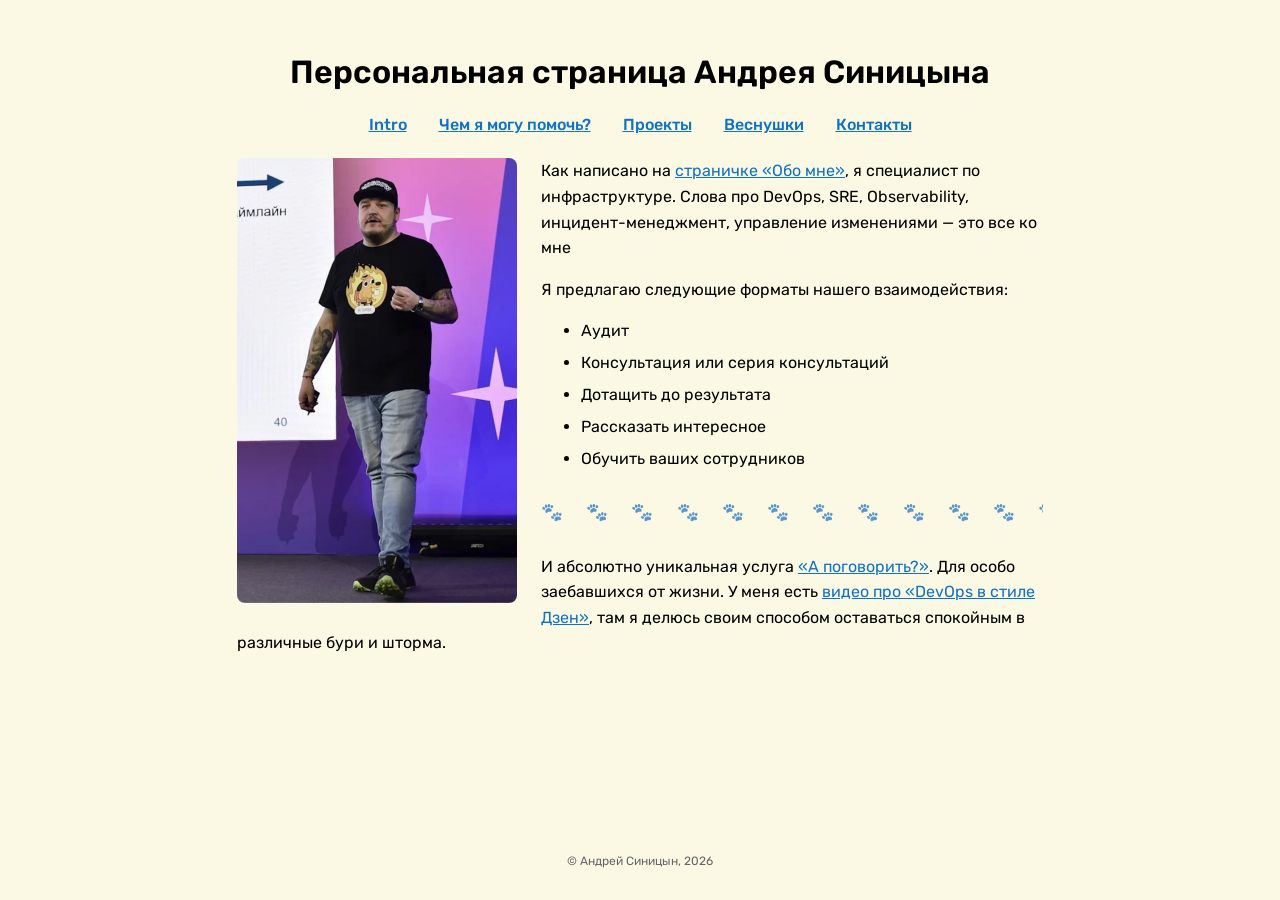
<file: services.html>
<!DOCTYPE html>
<html lang="ru">
<head>
    <meta charset="UTF-8">
    <meta name="viewport" content="width=device-width, initial-scale=1.0">
    <title>Чем я могу помочь? — Андрей Синицын</title>
    <meta property="og:type" content="website">
    <meta property="og:site_name" content="Андрей Синицын">
    <meta property="og:locale" content="ru_RU">
    <meta property="og:title" content="Чем я могу помочь?">
    <meta property="og:description" content="Я специалист по инфраструктуре: DevOps, SRE, Observability, инцидент-менеджмент, управление изменениями. Форматы работы со мной.">
    <meta property="og:url" content="https://andrey.sinits.in/services.html">
    <meta name="twitter:card" content="summary">
    <meta name="description" content="Я специалист по инфраструктуре: DevOps, SRE, Observability, инцидент-менеджмент, управление изменениями. Форматы работы со мной.">
    <link rel="preconnect" href="https://fonts.googleapis.com">
    <link rel="preconnect" href="https://fonts.gstatic.com" crossorigin>
    <link href="https://fonts.googleapis.com/css2?family=Rubik:ital,wght@0,300..900;1,300..900&display=swap" rel="stylesheet">
    <link rel="icon" href="/favicon.ico" sizes="any">
    <link rel="icon" type="image/png" sizes="32x32" href="/favicon-32x32.png">
    <link rel="icon" type="image/png" sizes="16x16" href="/favicon-16x16.png">
    <link rel="apple-touch-icon" href="/apple-touch-icon.png">
    <link rel="manifest" href="/site.webmanifest">
    <link rel="stylesheet" href="/styles.css">
    <!-- Yandex.Metrika counter --> <script type="text/javascript" > (function(m,e,t,r,i,k,a){m[i]=m[i]||function(){(m[i].a=m[i].a||[]).push(arguments)}; m[i].l=1*new Date(); for (var j = 0; j < document.scripts.length; j++) {if (document.scripts[j].src === r) { return; }} k=e.createElement(t),a=e.getElementsByTagName(t)[0],k.async=1,k.src=r,a.parentNode.insertBefore(k,a)}) (window, document, "script", "https://mc.yandex.ru/metrika/tag.js", "ym"); ym(94770111, "init", { clickmap:true, trackLinks:true, accurateTrackBounce:true }); </script><!-- /Yandex.Metrika counter -->
</head>
<body>
    <noscript><div><img src="https://mc.yandex.ru/watch/94770111" style="position:absolute; left:-9999px;" alt=""></div></noscript>
    <h1><a href="/">Персональная страница Андрея Синицына</a></h1>

    <nav>
        <a href="/intro.html">Intro</a>
        <a class="blink-link" href="/services.html"><span style="--i:0">Ч</span><span style="--i:1">е</span><span style="--i:2">м</span> <span style="--i:3">я</span> <span style="--i:4">м</span><span style="--i:5">о</span><span style="--i:6">г</span><span style="--i:7">у</span> <span style="--i:8">п</span><span style="--i:9">о</span><span style="--i:10">м</span><span style="--i:11">о</span><span style="--i:12">ч</span><span style="--i:13">ь</span><span style="--i:14">?</span></a>
        <a href="/projects.html">Проекты</a>
        <a href="/freckles.html">Веснушки</a>
        <a href="/contacts.html">Контакты</a>
    </nav>

    <div class="content">
        <img src="/consulting.webp" alt="Консультации">
        <p>Как написано на <a href="/intro.html">страничке &laquo;Обо мне&raquo;</a>, я специалист по инфраструктуре. Слова про DevOps, SRE, Observability, инцидент-менеджмент, управление изменениями &mdash; это все ко мне </p>
        <p>Я предлагаю следующие форматы нашего взаимодействия:</p>
        <ul>
            <li>Аудит</li>
            <li>Консультация или серия консультаций</li>
            <li>Дотащить до результата</li>
            <li>Рассказать интересное</li>
            <li>Обучить ваших сотрудников</li>
        </ul>
        <hr>
        <p>И абсолютно уникальная услуга <a href="/consulting_private_talk.html">&laquo;А поговорить?&raquo;</a>. Для особо заебавшихся от жизни. У меня есть <a href="https://www.youtube.com/watch?v=88lQwdOFr3o">видео про &laquo;DevOps в стиле Дзен&raquo;</a>, там я делюсь своим способом оставаться спокойным в различные бури и шторма.</p>
        
    </div>

    <footer>&copy; Андрей Синицын, 2026</footer>
    <script src="/script.js" defer></script>
</body>
</html>
</file>
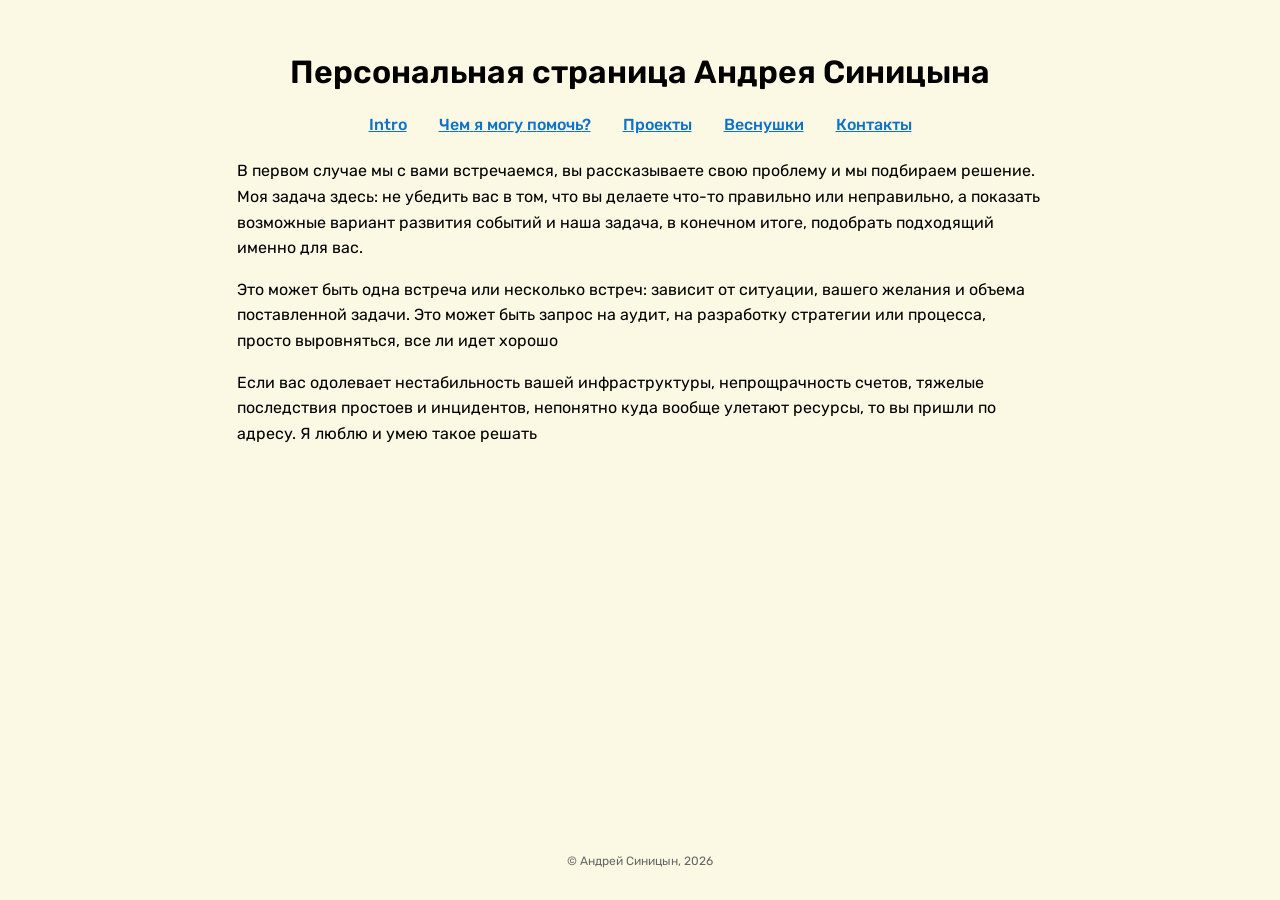
<file: simple_consulting.html>
<!DOCTYPE html>
<html lang="ru">
<head>
    <meta charset="UTF-8">
    <meta name="viewport" content="width=device-width, initial-scale=1.0">
    <title>Простая консультация — Андрей Синицын</title>
    <meta property="og:type" content="website">
    <meta property="og:site_name" content="Андрей Синицын">
    <meta property="og:locale" content="ru_RU">
    <meta property="og:title" content="Простая консультация">
    <meta property="og:description" content="Разбираем вашу проблему и вместе подбираем возможные варианты развития событий.">
    <meta property="og:url" content="https://andrey.sinits.in/simple_consulting.html">
    <meta name="twitter:card" content="summary">
    <meta name="description" content="Разбираем вашу проблему и вместе подбираем возможные варианты развития событий.">
    <link rel="preconnect" href="https://fonts.googleapis.com">
    <link rel="preconnect" href="https://fonts.gstatic.com" crossorigin>
    <link href="https://fonts.googleapis.com/css2?family=Rubik:ital,wght@0,300..900;1,300..900&display=swap" rel="stylesheet">
    <link rel="icon" href="/favicon.ico" sizes="any">
    <link rel="icon" type="image/png" sizes="32x32" href="/favicon-32x32.png">
    <link rel="icon" type="image/png" sizes="16x16" href="/favicon-16x16.png">
    <link rel="apple-touch-icon" href="/apple-touch-icon.png">
    <link rel="manifest" href="/site.webmanifest">
    <link rel="stylesheet" href="/styles.css">
    <!-- Yandex.Metrika counter --> <script type="text/javascript" > (function(m,e,t,r,i,k,a){m[i]=m[i]||function(){(m[i].a=m[i].a||[]).push(arguments)}; m[i].l=1*new Date(); for (var j = 0; j < document.scripts.length; j++) {if (document.scripts[j].src === r) { return; }} k=e.createElement(t),a=e.getElementsByTagName(t)[0],k.async=1,k.src=r,a.parentNode.insertBefore(k,a)}) (window, document, "script", "https://mc.yandex.ru/metrika/tag.js", "ym"); ym(94770111, "init", { clickmap:true, trackLinks:true, accurateTrackBounce:true }); </script><!-- /Yandex.Metrika counter -->
</head>
<body>
    <noscript><div><img src="https://mc.yandex.ru/watch/94770111" style="position:absolute; left:-9999px;" alt=""></div></noscript>
    <h1><a href="/">Персональная страница Андрея Синицына</a></h1>

    <nav>
        <a href="/intro.html">Intro</a>
        <a class="blink-link" href="/services.html"><span style="--i:0">Ч</span><span style="--i:1">е</span><span style="--i:2">м</span> <span style="--i:3">я</span> <span style="--i:4">м</span><span style="--i:5">о</span><span style="--i:6">г</span><span style="--i:7">у</span> <span style="--i:8">п</span><span style="--i:9">о</span><span style="--i:10">м</span><span style="--i:11">о</span><span style="--i:12">ч</span><span style="--i:13">ь</span><span style="--i:14">?</span></a>
        <a href="/projects.html">Проекты</a>
        <a href="/freckles.html">Веснушки</a>
        <a href="/contacts.html">Контакты</a>
    </nav>

    <div class="content">
        <p>В первом случае мы с вами встречаемся, вы рассказываете свою проблему и мы подбираем решение. Моя задача здесь: не убедить вас в том, что вы делаете что-то правильно или неправильно, а показать возможные вариант развития событий и наша задача, в конечном итоге, подобрать подходящий именно для вас.</p>
        <p>Это может быть одна встреча или несколько встреч: зависит от ситуации, вашего желания и объема поставленной задачи. Это может быть запрос на аудит, на разработку стратегии или процесса, просто выровняться, все ли идет хорошо</p>
        <p>Если вас одолевает нестабильность вашей инфраструктуры, непрощрачность счетов, тяжелые последствия простоев и инцидентов, непонятно куда вообще улетают ресурсы, то вы пришли по адресу. Я люблю и умею такое решать</p>
        
    </div>

    <footer>&copy; Андрей Синицын, 2026</footer>
    <script src="/script.js" defer></script>
</body>
</html>
</file>
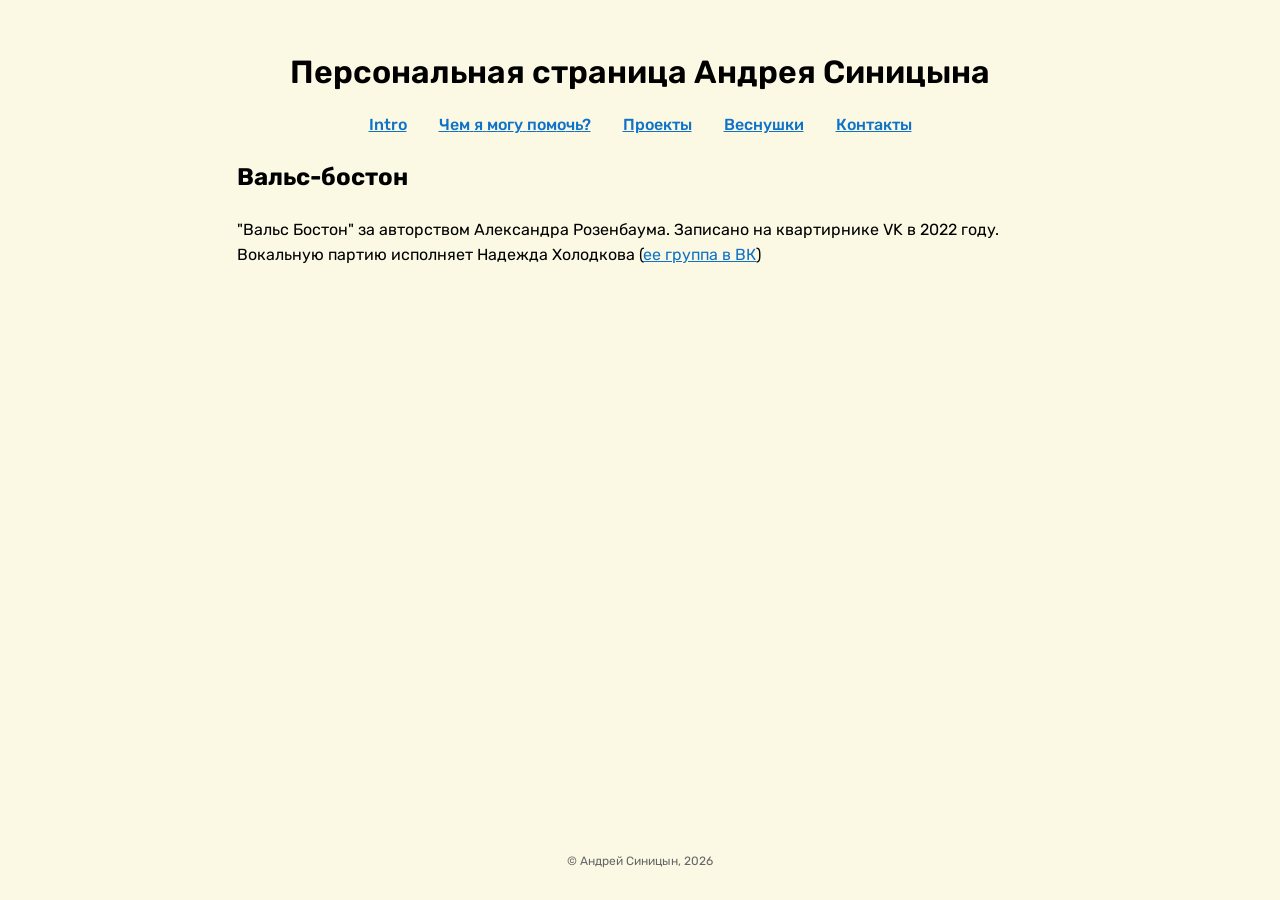
<file: freckles/waltz_boston.html>
<!DOCTYPE html>
<html lang="ru">
<head>
    <meta charset="UTF-8">
    <meta name="viewport" content="width=device-width, initial-scale=1.0">
    <title>Вальс-бостон — Андрей Синицын</title>
    <meta property="og:type" content="article">
    <meta property="og:site_name" content="Андрей Синицын">
    <meta property="og:locale" content="ru_RU">
    <meta property="og:title" content="Вальс-бостон">
    <meta property="og:description" content="«Вальс Бостон» Александра Розенбаума — запись с квартирника VK 2022 года.">
    <meta property="og:url" content="https://andrey.sinits.in/freckles/waltz_boston.html">
    <meta name="twitter:card" content="summary">
    <meta name="description" content="«Вальс Бостон» Александра Розенбаума — запись с квартирника VK 2022 года.">
    <link rel="preconnect" href="https://fonts.googleapis.com">
    <link rel="preconnect" href="https://fonts.gstatic.com" crossorigin>
    <link href="https://fonts.googleapis.com/css2?family=Rubik:ital,wght@0,300..900;1,300..900&display=swap" rel="stylesheet">
    <link rel="stylesheet" href="/styles.css">
    <!-- Yandex.Metrika counter --> <script type="text/javascript" > (function(m,e,t,r,i,k,a){m[i]=m[i]||function(){(m[i].a=m[i].a||[]).push(arguments)}; m[i].l=1*new Date(); for (var j = 0; j < document.scripts.length; j++) {if (document.scripts[j].src === r) { return; }} k=e.createElement(t),a=e.getElementsByTagName(t)[0],k.async=1,k.src=r,a.parentNode.insertBefore(k,a)}) (window, document, "script", "https://mc.yandex.ru/metrika/tag.js", "ym"); ym(94770111, "init", { clickmap:true, trackLinks:true, accurateTrackBounce:true }); </script><!-- /Yandex.Metrika counter -->
</head>
<body>
    <noscript><div><img src="https://mc.yandex.ru/watch/94770111" style="position:absolute; left:-9999px;" alt=""></div></noscript>
    <h1><a href="/">Персональная страница Андрея Синицына</a></h1>

    <nav>
        <a href="/intro.html">Intro</a>
        <a class="blink-link" href="/services.html"><span style="--i:0">Ч</span><span style="--i:1">е</span><span style="--i:2">м</span> <span style="--i:3">я</span> <span style="--i:4">м</span><span style="--i:5">о</span><span style="--i:6">г</span><span style="--i:7">у</span> <span style="--i:8">п</span><span style="--i:9">о</span><span style="--i:10">м</span><span style="--i:11">о</span><span style="--i:12">ч</span><span style="--i:13">ь</span><span style="--i:14">?</span></a>
        <a href="/projects.html">Проекты</a>
        <a href="/freckles.html">Веснушки</a>
        <a href="/contacts.html">Контакты</a>
    </nav>

    <div class="content">
        <h2>Вальс-бостон</h2>
        <p>"Вальс Бостон" за авторством Александра Розенбаума. Записано на квартирнике VK в 2022 году. Вокальную партию исполняет Надежда Холодкова (<a href="https://vk.com/club214214515">ее группа в ВК</a>)</p>
            <p class="video"><iframe width="560" height="315" src="https://www.youtube.com/embed/bKYCZkfo6Ng?si=CuorCmhdz364UHph" title="YouTube video player" frameborder="0" allow="accelerometer; autoplay; clipboard-write; encrypted-media; gyroscope; picture-in-picture; web-share" referrerpolicy="strict-origin-when-cross-origin" allowfullscreen></iframe></p>
    </div>

    <footer>&copy; Андрей Синицын, 2026</footer>
    <script src="/script.js" defer></script>
</body>
</html>
</file>
<file: styles.css>
body {
    background-color: #fbf9e4;
    font-family: 'Rubik', sans-serif;
    margin: 0;
    padding: 2rem 1rem;
    display: flex;
    flex-direction: column;
    align-items: center;
    min-height: 100vh;
    box-sizing: border-box;
}

h1 {
    text-align: center;
    font-weight: 600;
    margin-bottom: 0;
}

h1 a,
h1 a:visited,
h1 a:hover {
    color: inherit;
    text-decoration: none;
}

nav {
    margin: 1.5rem 0;
    display: flex;
    flex-wrap: wrap;
    justify-content: center;
    gap: 1rem 2rem;
}

a {
    color: #0e72c9;
    text-decoration: underline;
}

a:visited {
    color: #7a4bd1;
}

a:hover {
    color: #eb5050;
    text-decoration: underline;
}

nav a {
    font-weight: 500;
}

.blink-link:hover span,
.blink-link.blink-active span {
    animation: blink 0.3s steps(1, end) calc(var(--i) * -0.05s) 5;
}

@keyframes blink {
    0%   { color: #e83e8c; }
    17%  { color: #17a2b8; }
    33%  { color: #8b3ee8; }
    50%  { color: #28a745; }
    67%  { color: #f4742b; }
    83%  { color: #2b7cf4; }
    100% { color: #e83e8c; }
}

.hero {
    display: flex;
    justify-content: center;
    width: 100%;
}

.hero img {
    width: 100%;
    max-width: 806px;
    height: auto;
    border-radius: 8px;
}

.content {
    width: 100%;
    max-width: 806px;
    text-align: left;
    line-height: 1.6;
}

.content > :first-child,
.content p:first-of-type {
    margin-top: 0;
}

.content ul {
    display: flow-root;
    padding-left: 2.5rem;
    margin: 1rem 0;
}

.content li {
    margin-bottom: 0.4rem;
}

.content li:last-child {
    margin-bottom: 0;
}

.content img {
    float: left;
    width: 280px;
    max-width: 40%;
    height: auto;
    margin: 0 1.5rem 1rem 0;
    border-radius: 8px;
}

.content img.centered {
    float: none;
    display: block;
    width: 500px;
    max-width: 100%;
    margin: 0 auto 1.5rem;
}

.content details {
    background-color: #f0edcf;
    border-radius: 8px;
    padding: 1rem 1.25rem;
    font-style: italic;
}

.content .video iframe {
    display: block;
    margin: 1rem auto;
    max-width: 100%;
}

.content summary {
    cursor: pointer;
    font-weight: 500;
    font-style: normal;
    color: #0e72c9;
    width: fit-content;
    text-decoration: underline dotted;
}

.content summary:hover {
    color: #eb5050;
}

.content pre {
    background-color: #1e1e2a;
    border-radius: 8px;
    padding: 1rem 1.25rem;
    overflow-x: auto;
    line-height: 1.5;
    margin: 1.25rem 0;
}

.content pre code {
    font-family: ui-monospace, 'SF Mono', 'Cascadia Code', Menlo, Consolas, monospace;
    font-size: 0.85rem;
    font-weight: normal;
    color: #c9d1d9;
    background: none;
    padding: 0;
}

.content code {
    font-family: 'Courier New', Courier, monospace;
    font-weight: bold;
    color: #4a148c;
    font-size: 0.9em;
    background-color: #f0edcf;
    border-radius: 4px;
    padding: 0.1em 0.35em;
}

hr {
    border: none;
    margin: 2rem 0;
    text-align: center;
    font-size: 1.1rem;
    letter-spacing: 0.6rem;
    line-height: 1;
    opacity: 0.7;
    overflow: hidden;
    white-space: nowrap;
}

hr::before {
    content: "🐾 🐾 🐾 🐾 🐾 🐾 🐾 🐾 🐾 🐾 🐾 🐾 🐾 🐾 🐾 🐾 🐾 🐾 🐾 🐾";
}

footer {
    margin-top: auto;
    padding-top: 2rem;
    font-size: 0.75rem;
    color: #666;
}
</file>
